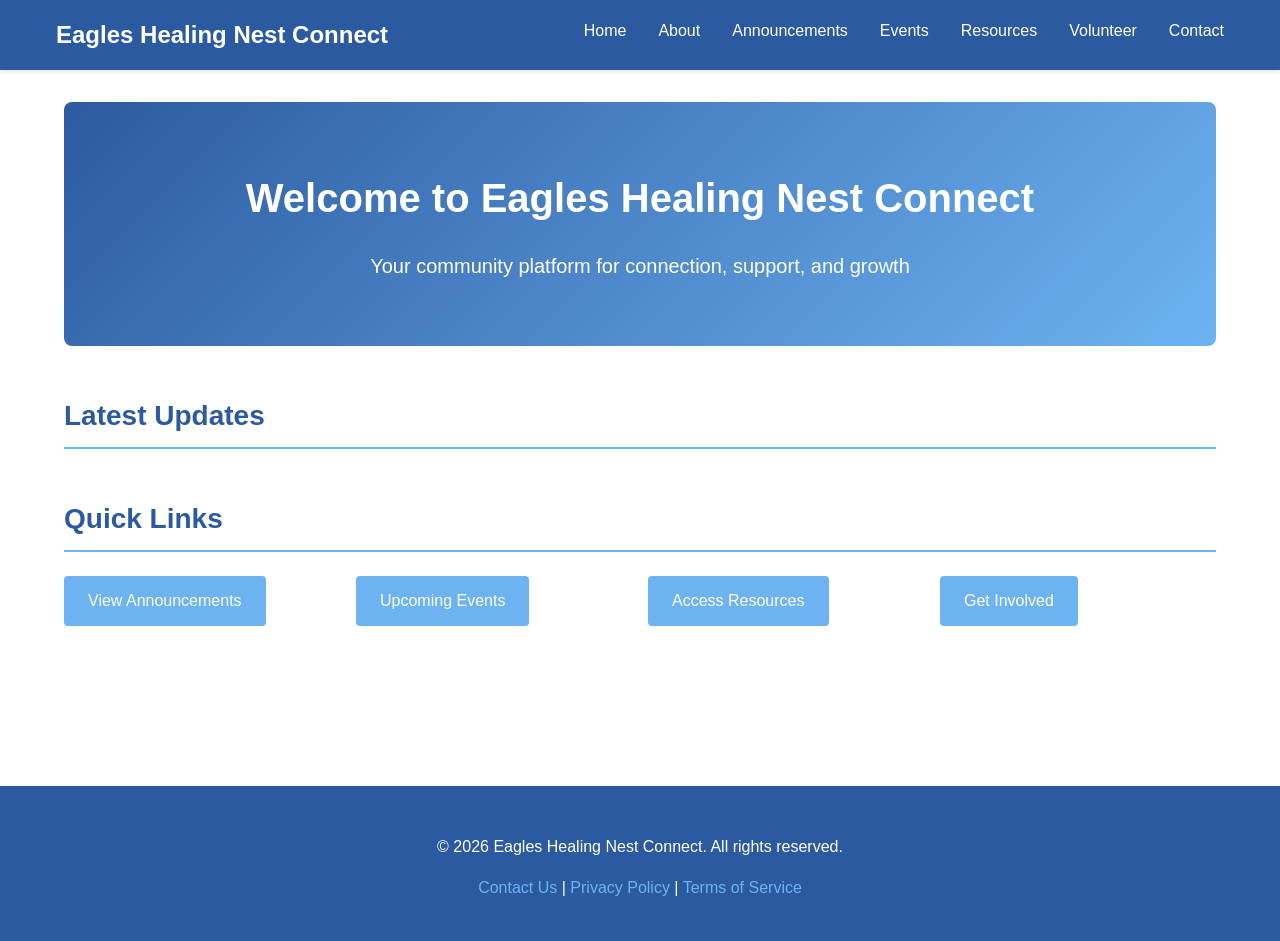
<file: index.html>
<!DOCTYPE html>
<html lang="en">
<head>
    <meta charset="UTF-8">
    <meta name="viewport" content="width=device-width, initial-scale=1.0">
    <meta name="description" content="Eagles Healing Nest Connect - Community platform for residents">
    <title>Home - Eagles Healing Nest Connect</title>
    <link rel="stylesheet" href="css/normalize.css">
    <link rel="stylesheet" href="css/styles.css">
    <link rel="stylesheet" href="css/responsive.css">
</head>
<body>
    <header role="banner">
        <nav role="navigation" aria-label="Main navigation">
            <a href="/" class="logo">Eagles Healing Nest Connect</a>
            <ul>
                <li><a href="/">Home</a></li>
                <li><a href="/about/">About</a></li>
                <li><a href="/announcements/">Announcements</a></li>
                <li><a href="/events/">Events</a></li>
                <li><a href="/resources/">Resources</a></li>
                <li><a href="/volunteer/">Volunteer</a></li>
                <li><a href="/contact/">Contact</a></li>
            </ul>
        </nav>
    </header>

    <main role="main">
        <section class="hero">
            <h1>Welcome to Eagles Healing Nest Connect</h1>
            <p>Your community platform for connection, support, and growth</p>
        </section>

        <section class="featured-content">
            <h2>Latest Updates</h2>
            <!-- Featured announcements and events will be displayed here -->
        </section>

        <section class="quick-links">
            <h2>Quick Links</h2>
            <ul>
                <li><a href="/announcements/">View Announcements</a></li>
                <li><a href="/events/">Upcoming Events</a></li>
                <li><a href="/resources/">Access Resources</a></li>
                <li><a href="/volunteer/">Get Involved</a></li>
            </ul>
        </section>
    </main>

    <footer role="contentinfo">
        <p>&copy; 2026 Eagles Healing Nest Connect. All rights reserved.</p>
        <p><a href="/contact/">Contact Us</a> | <a href="#">Privacy Policy</a> | <a href="#">Terms of Service</a></p>
    </footer>

    <script src="js/script.js"></script>
    <script src="js/navigation.js"></script>
</body>
</html>
</file>
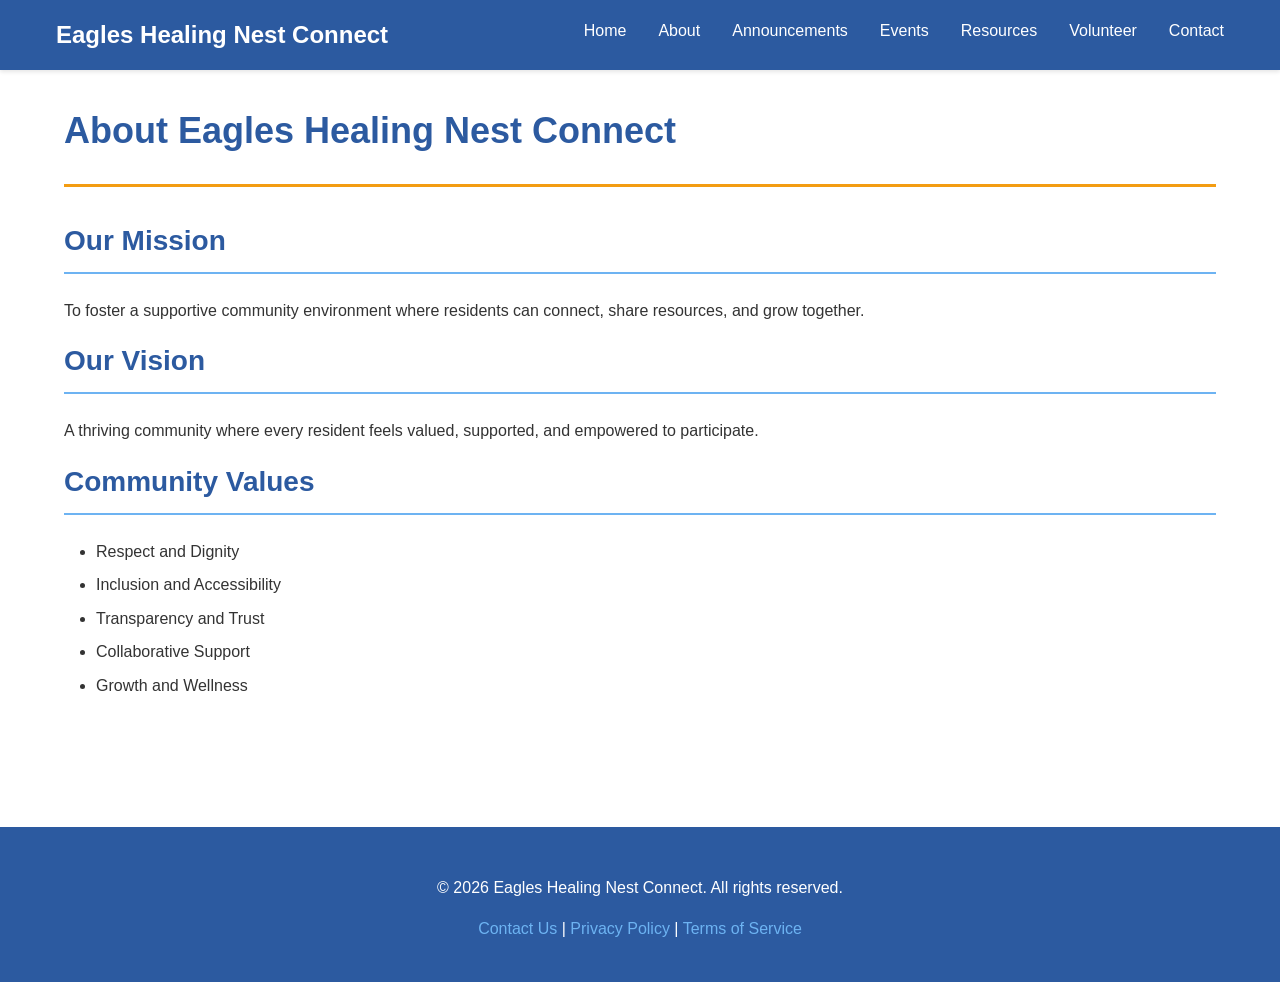
<file: about/index.html>
<!DOCTYPE html>
<html lang="en">
<head>
    <meta charset="UTF-8">
    <meta name="viewport" content="width=device-width, initial-scale=1.0">
    <meta name="description" content="Learn more about Eagles Healing Nest Connect community">
    <title>About Us - Eagles Healing Nest Connect</title>
    <link rel="stylesheet" href="../css/normalize.css">
    <link rel="stylesheet" href="../css/styles.css">
    <link rel="stylesheet" href="../css/responsive.css">
</head>
<body>
    <header role="banner">
        <nav role="navigation" aria-label="Main navigation">
            <a href="/" class="logo">Eagles Healing Nest Connect</a>
            <ul>
                <li><a href="/">Home</a></li>
                <li><a href="/about/">About</a></li>
                <li><a href="/announcements/">Announcements</a></li>
                <li><a href="/events/">Events</a></li>
                <li><a href="/resources/">Resources</a></li>
                <li><a href="/volunteer/">Volunteer</a></li>
                <li><a href="/contact/">Contact</a></li>
            </ul>
        </nav>
    </header>

    <main role="main">
        <section class="page-header">
            <h1>About Eagles Healing Nest Connect</h1>
        </section>

        <section class="content">
            <h2>Our Mission</h2>
            <p>To foster a supportive community environment where residents can connect, share resources, and grow together.</p>

            <h2>Our Vision</h2>
            <p>A thriving community where every resident feels valued, supported, and empowered to participate.</p>

            <h2>Community Values</h2>
            <ul>
                <li>Respect and Dignity</li>
                <li>Inclusion and Accessibility</li>
                <li>Transparency and Trust</li>
                <li>Collaborative Support</li>
                <li>Growth and Wellness</li>
            </ul>
        </section>
    </main>

    <footer role="contentinfo">
        <p>&copy; 2026 Eagles Healing Nest Connect. All rights reserved.</p>
        <p><a href="/contact/">Contact Us</a> | <a href="#">Privacy Policy</a> | <a href="#">Terms of Service</a></p>
    </footer>

    <script src="../js/script.js"></script>
    <script src="../js/navigation.js"></script>
</body>
</html>
</file>
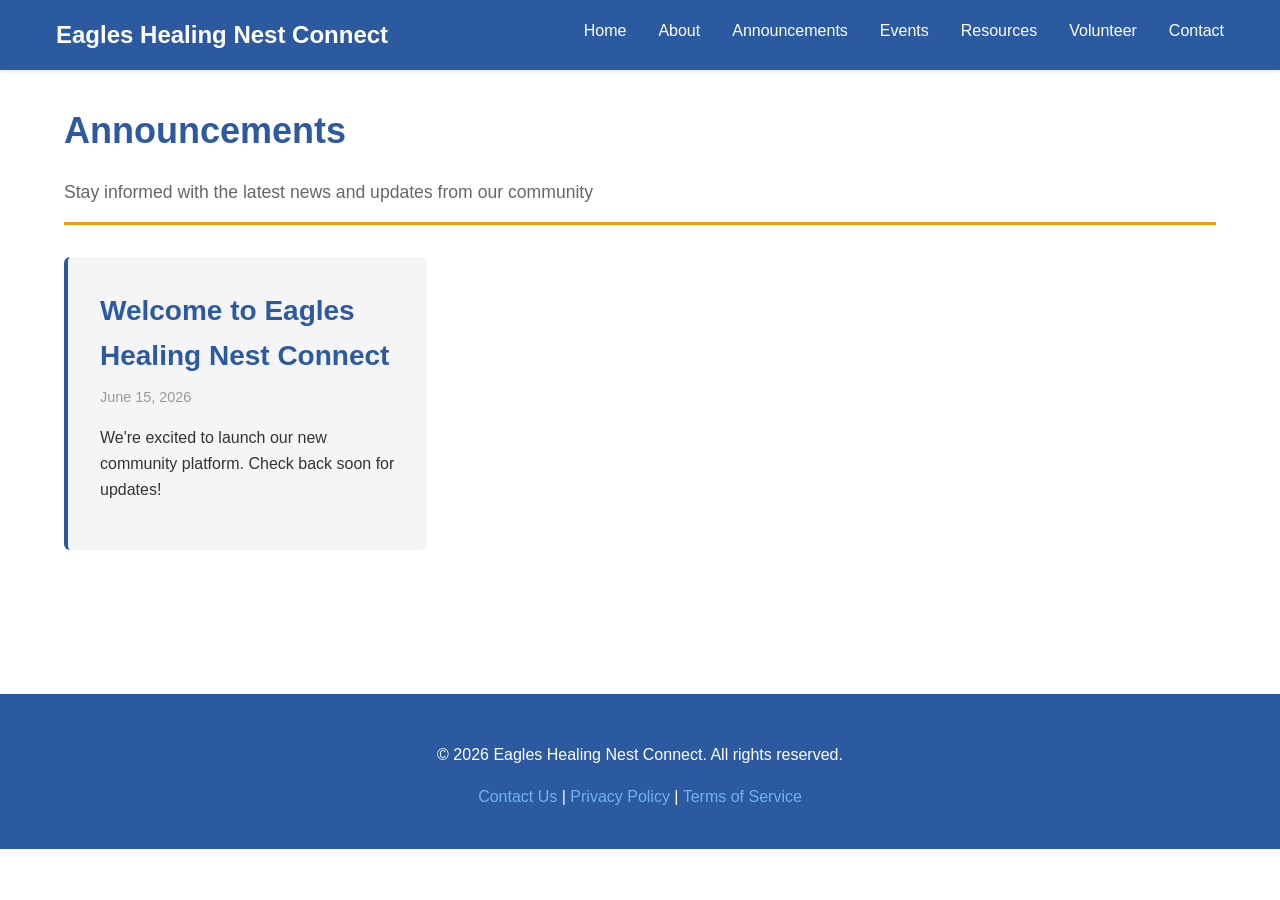
<file: announcements/index.html>
<!DOCTYPE html>
<html lang="en">
<head>
    <meta charset="UTF-8">
    <meta name="viewport" content="width=device-width, initial-scale=1.0">
    <meta name="description" content="Latest announcements and news from Eagles Healing Nest">
    <title>Announcements - Eagles Healing Nest Connect</title>
    <link rel="stylesheet" href="../css/normalize.css">
    <link rel="stylesheet" href="../css/styles.css">
    <link rel="stylesheet" href="../css/responsive.css">
</head>
<body>
    <header role="banner">
        <nav role="navigation" aria-label="Main navigation">
            <a href="/" class="logo">Eagles Healing Nest Connect</a>
            <ul>
                <li><a href="/">Home</a></li>
                <li><a href="/about/">About</a></li>
                <li><a href="/announcements/">Announcements</a></li>
                <li><a href="/events/">Events</a></li>
                <li><a href="/resources/">Resources</a></li>
                <li><a href="/volunteer/">Volunteer</a></li>
                <li><a href="/contact/">Contact</a></li>
            </ul>
        </nav>
    </header>

    <main role="main">
        <section class="page-header">
            <h1>Announcements</h1>
            <p>Stay informed with the latest news and updates from our community</p>
        </section>

        <section class="announcements-list">
            <!-- Announcements will be displayed here -->
            <article class="announcement">
                <h2>Welcome to Eagles Healing Nest Connect</h2>
                <time datetime="2026-06-15">June 15, 2026</time>
                <p>We're excited to launch our new community platform. Check back soon for updates!</p>
            </article>
        </section>
    </main>

    <footer role="contentinfo">
        <p>&copy; 2026 Eagles Healing Nest Connect. All rights reserved.</p>
        <p><a href="/contact/">Contact Us</a> | <a href="#">Privacy Policy</a> | <a href="#">Terms of Service</a></p>
    </footer>

    <script src="../js/script.js"></script>
    <script src="../js/navigation.js"></script>
</body>
</html>
</file>
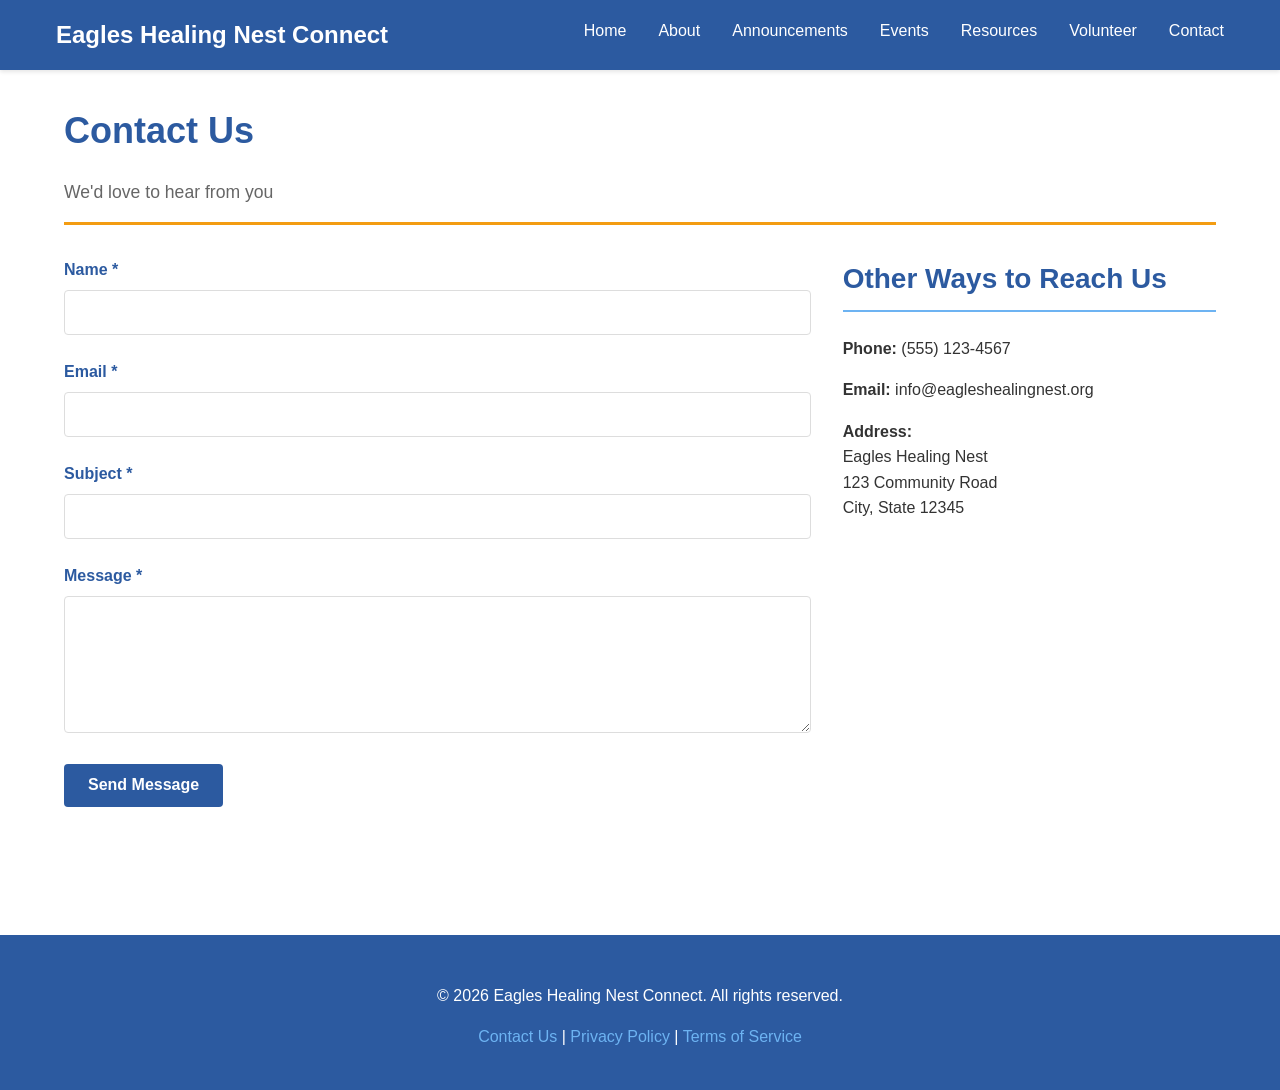
<file: contact/index.html>
<!DOCTYPE html>
<html lang="en">
<head>
    <meta charset="UTF-8">
    <meta name="viewport" content="width=device-width, initial-scale=1.0">
    <meta name="description" content="Contact Eagles Healing Nest Connect">
    <title>Contact Us - Eagles Healing Nest Connect</title>
    <link rel="stylesheet" href="../css/normalize.css">
    <link rel="stylesheet" href="../css/styles.css">
    <link rel="stylesheet" href="../css/responsive.css">
</head>
<body>
    <header role="banner">
        <nav role="navigation" aria-label="Main navigation">
            <a href="/" class="logo">Eagles Healing Nest Connect</a>
            <ul>
                <li><a href="/">Home</a></li>
                <li><a href="/about/">About</a></li>
                <li><a href="/announcements/">Announcements</a></li>
                <li><a href="/events/">Events</a></li>
                <li><a href="/resources/">Resources</a></li>
                <li><a href="/volunteer/">Volunteer</a></li>
                <li><a href="/contact/">Contact</a></li>
            </ul>
        </nav>
    </header>

    <main role="main">
        <section class="page-header">
            <h1>Contact Us</h1>
            <p>We'd love to hear from you</p>
        </section>

        <section class="contact-content">
            <div class="contact-form">
                <form id="contactForm" novalidate>
                    <div class="form-group">
                        <label for="name">Name *</label>
                        <input type="text" id="name" name="name" required>
                    </div>

                    <div class="form-group">
                        <label for="email">Email *</label>
                        <input type="email" id="email" name="email" required>
                    </div>

                    <div class="form-group">
                        <label for="subject">Subject *</label>
                        <input type="text" id="subject" name="subject" required>
                    </div>

                    <div class="form-group">
                        <label for="message">Message *</label>
                        <textarea id="message" name="message" rows="6" required></textarea>
                    </div>

                    <button type="submit" class="btn-primary">Send Message</button>
                </form>
            </div>

            <div class="contact-info">
                <h2>Other Ways to Reach Us</h2>
                <p>
                    <strong>Phone:</strong> (555) 123-4567
                </p>
                <p>
                    <strong>Email:</strong> info@eagleshealingnest.org
                </p>
                <p>
                    <strong>Address:</strong><br>
                    Eagles Healing Nest<br>
                    123 Community Road<br>
                    City, State 12345
                </p>
            </div>
        </section>
    </main>

    <footer role="contentinfo">
        <p>&copy; 2026 Eagles Healing Nest Connect. All rights reserved.</p>
        <p><a href="/contact/">Contact Us</a> | <a href="#">Privacy Policy</a> | <a href="#">Terms of Service</a></p>
    </footer>

    <script src="../js/script.js"></script>
    <script src="../js/navigation.js"></script>
    <script src="../js/form-validation.js"></script>
</body>
</html>
</file>
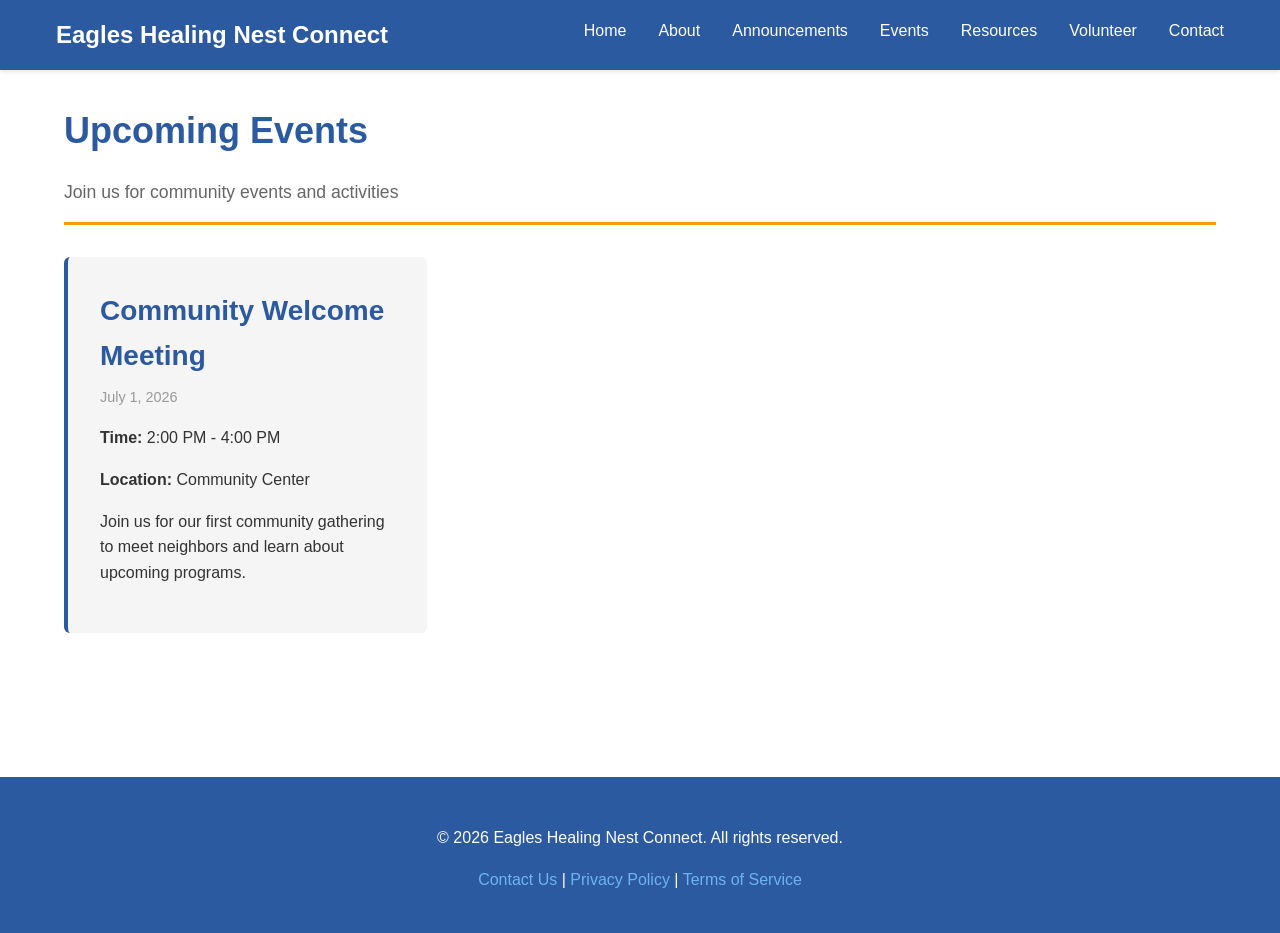
<file: events/index.html>
<!DOCTYPE html>
<html lang="en">
<head>
    <meta charset="UTF-8">
    <meta name="viewport" content="width=device-width, initial-scale=1.0">
    <meta name="description" content="Upcoming events at Eagles Healing Nest">
    <title>Events - Eagles Healing Nest Connect</title>
    <link rel="stylesheet" href="../css/normalize.css">
    <link rel="stylesheet" href="../css/styles.css">
    <link rel="stylesheet" href="../css/responsive.css">
</head>
<body>
    <header role="banner">
        <nav role="navigation" aria-label="Main navigation">
            <a href="/" class="logo">Eagles Healing Nest Connect</a>
            <ul>
                <li><a href="/">Home</a></li>
                <li><a href="/about/">About</a></li>
                <li><a href="/announcements/">Announcements</a></li>
                <li><a href="/events/">Events</a></li>
                <li><a href="/resources/">Resources</a></li>
                <li><a href="/volunteer/">Volunteer</a></li>
                <li><a href="/contact/">Contact</a></li>
            </ul>
        </nav>
    </header>

    <main role="main">
        <section class="page-header">
            <h1>Upcoming Events</h1>
            <p>Join us for community events and activities</p>
        </section>

        <section class="events-list">
            <!-- Events will be displayed here -->
            <article class="event">
                <h2>Community Welcome Meeting</h2>
                <time datetime="2026-07-01">July 1, 2026</time>
                <p><strong>Time:</strong> 2:00 PM - 4:00 PM</p>
                <p><strong>Location:</strong> Community Center</p>
                <p>Join us for our first community gathering to meet neighbors and learn about upcoming programs.</p>
            </article>
        </section>
    </main>

    <footer role="contentinfo">
        <p>&copy; 2026 Eagles Healing Nest Connect. All rights reserved.</p>
        <p><a href="/contact/">Contact Us</a> | <a href="#">Privacy Policy</a> | <a href="#">Terms of Service</a></p>
    </footer>

    <script src="../js/script.js"></script>
    <script src="../js/navigation.js"></script>
</body>
</html>
</file>
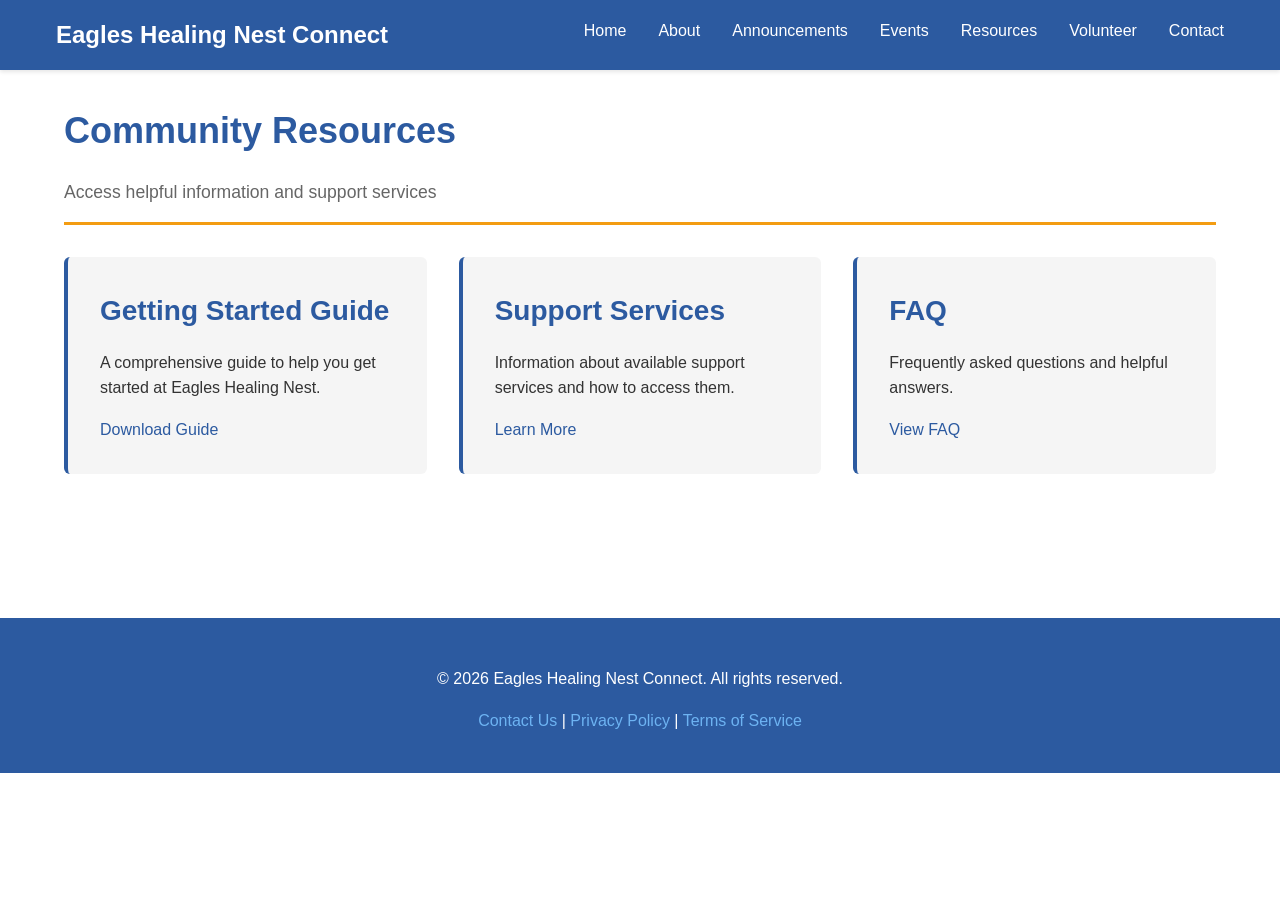
<file: resources/index.html>
<!DOCTYPE html>
<html lang="en">
<head>
    <meta charset="UTF-8">
    <meta name="viewport" content="width=device-width, initial-scale=1.0">
    <meta name="description" content="Community resources and helpful information">
    <title>Resources - Eagles Healing Nest Connect</title>
    <link rel="stylesheet" href="../css/normalize.css">
    <link rel="stylesheet" href="../css/styles.css">
    <link rel="stylesheet" href="../css/responsive.css">
</head>
<body>
    <header role="banner">
        <nav role="navigation" aria-label="Main navigation">
            <a href="/" class="logo">Eagles Healing Nest Connect</a>
            <ul>
                <li><a href="/">Home</a></li>
                <li><a href="/about/">About</a></li>
                <li><a href="/announcements/">Announcements</a></li>
                <li><a href="/events/">Events</a></li>
                <li><a href="/resources/">Resources</a></li>
                <li><a href="/volunteer/">Volunteer</a></li>
                <li><a href="/contact/">Contact</a></li>
            </ul>
        </nav>
    </header>

    <main role="main">
        <section class="page-header">
            <h1>Community Resources</h1>
            <p>Access helpful information and support services</p>
        </section>

        <section class="resources-list">
            <article class="resource">
                <h2>Getting Started Guide</h2>
                <p>A comprehensive guide to help you get started at Eagles Healing Nest.</p>
                <a href="#">Download Guide</a>
            </article>

            <article class="resource">
                <h2>Support Services</h2>
                <p>Information about available support services and how to access them.</p>
                <a href="#">Learn More</a>
            </article>

            <article class="resource">
                <h2>FAQ</h2>
                <p>Frequently asked questions and helpful answers.</p>
                <a href="#">View FAQ</a>
            </article>
        </section>
    </main>

    <footer role="contentinfo">
        <p>&copy; 2026 Eagles Healing Nest Connect. All rights reserved.</p>
        <p><a href="/contact/">Contact Us</a> | <a href="#">Privacy Policy</a> | <a href="#">Terms of Service</a></p>
    </footer>

    <script src="../js/script.js"></script>
    <script src="../js/navigation.js"></script>
</body>
</html>
</file>
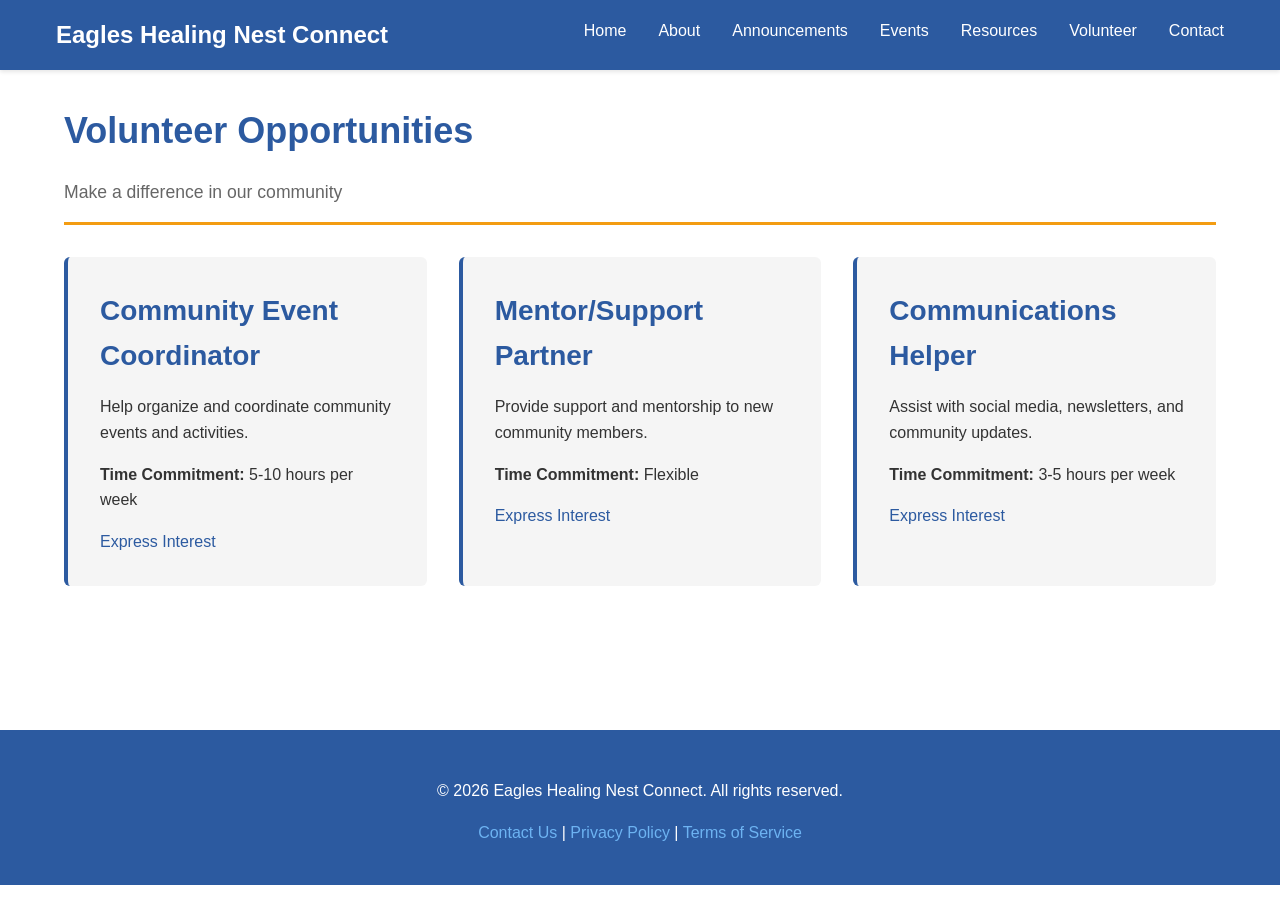
<file: volunteer/index.html>
<!DOCTYPE html>
<html lang="en">
<head>
    <meta charset="UTF-8">
    <meta name="viewport" content="width=device-width, initial-scale=1.0">
    <meta name="description" content="Volunteer opportunities at Eagles Healing Nest">
    <title>Volunteer - Eagles Healing Nest Connect</title>
    <link rel="stylesheet" href="../css/normalize.css">
    <link rel="stylesheet" href="../css/styles.css">
    <link rel="stylesheet" href="../css/responsive.css">
</head>
<body>
    <header role="banner">
        <nav role="navigation" aria-label="Main navigation">
            <a href="/" class="logo">Eagles Healing Nest Connect</a>
            <ul>
                <li><a href="/">Home</a></li>
                <li><a href="/about/">About</a></li>
                <li><a href="/announcements/">Announcements</a></li>
                <li><a href="/events/">Events</a></li>
                <li><a href="/resources/">Resources</a></li>
                <li><a href="/volunteer/">Volunteer</a></li>
                <li><a href="/contact/">Contact</a></li>
            </ul>
        </nav>
    </header>

    <main role="main">
        <section class="page-header">
            <h1>Volunteer Opportunities</h1>
            <p>Make a difference in our community</p>
        </section>

        <section class="opportunities-list">
            <article class="opportunity">
                <h2>Community Event Coordinator</h2>
                <p>Help organize and coordinate community events and activities.</p>
                <p><strong>Time Commitment:</strong> 5-10 hours per week</p>
                <a href="/contact/">Express Interest</a>
            </article>

            <article class="opportunity">
                <h2>Mentor/Support Partner</h2>
                <p>Provide support and mentorship to new community members.</p>
                <p><strong>Time Commitment:</strong> Flexible</p>
                <a href="/contact/">Express Interest</a>
            </article>

            <article class="opportunity">
                <h2>Communications Helper</h2>
                <p>Assist with social media, newsletters, and community updates.</p>
                <p><strong>Time Commitment:</strong> 3-5 hours per week</p>
                <a href="/contact/">Express Interest</a>
            </article>
        </section>
    </main>

    <footer role="contentinfo">
        <p>&copy; 2026 Eagles Healing Nest Connect. All rights reserved.</p>
        <p><a href="/contact/">Contact Us</a> | <a href="#">Privacy Policy</a> | <a href="#">Terms of Service</a></p>
    </footer>

    <script src="../js/script.js"></script>
    <script src="../js/navigation.js"></script>
</body>
</html>
</file>
<file: css/styles.css>
:root {
  --primary-color: #2c5aa0;
  --secondary-color: #6db3f2;
  --accent-color: #f39c12;
  --text-color: #333;
  --light-bg: #f5f5f5;
  --border-color: #ddd;
  --font-family: 'Segoe UI', Tahoma, Geneva, Verdana, sans-serif;
}

* {
  box-sizing: border-box;
}

body {
  font-family: var(--font-family);
  color: var(--text-color);
  background-color: #fff;
  line-height: 1.6;
}

/* Typography */
h1, h2, h3, h4, h5, h6 {
  margin-top: 0;
  margin-bottom: 0.5em;
  font-weight: 600;
  color: var(--primary-color);
}

h1 {
  font-size: 2.5rem;
}

h2 {
  font-size: 2rem;
}

h3 {
  font-size: 1.5rem;
}

p {
  margin-bottom: 1em;
}

a {
  color: var(--primary-color);
  text-decoration: none;
}

a:hover {
  text-decoration: underline;
  color: var(--secondary-color);
}

a:focus {
  outline: 2px solid var(--accent-color);
  outline-offset: 2px;
}

/* Header and Navigation */
header {
  background-color: var(--primary-color);
  color: white;
  padding: 1rem 0;
  box-shadow: 0 2px 4px rgba(0, 0, 0, 0.1);
  position: sticky;
  top: 0;
  z-index: 100;
}

nav {
  max-width: 1200px;
  margin: 0 auto;
  padding: 0 1rem;
  display: flex;
  justify-content: space-between;
  align-items: center;
}

.logo {
  font-size: 1.5rem;
  font-weight: bold;
  color: white;
  margin-right: 2rem;
}

.logo:hover {
  text-decoration: none;
  color: var(--secondary-color);
}

nav ul {
  list-style: none;
  padding: 0;
  margin: 0;
  display: flex;
  gap: 2rem;
  flex-wrap: wrap;
}

nav a {
  color: white;
  transition: color 0.3s ease;
}

nav a:hover {
  color: var(--secondary-color);
  text-decoration: none;
}

/* Main Content */
main {
  max-width: 1200px;
  margin: 0 auto;
  padding: 2rem 1rem;
}

.hero {
  background: linear-gradient(135deg, var(--primary-color) 0%, var(--secondary-color) 100%);
  color: white;
  padding: 4rem 2rem;
  border-radius: 8px;
  margin-bottom: 3rem;
  text-align: center;
}

.hero h1 {
  color: white;
  font-size: 3rem;
  margin-bottom: 1rem;
}

.hero p {
  font-size: 1.25rem;
  margin-bottom: 0;
}

.page-header {
  margin-bottom: 2rem;
  border-bottom: 3px solid var(--accent-color);
  padding-bottom: 1rem;
}

.page-header h1 {
  margin-bottom: 0.5rem;
}

.page-header p {
  font-size: 1.1rem;
  color: #666;
  margin-bottom: 0;
}

/* Sections */
section {
  margin-bottom: 3rem;
}

section h2 {
  border-bottom: 2px solid var(--secondary-color);
  padding-bottom: 0.5rem;
  margin-bottom: 1.5rem;
}

/* Lists */
ul, ol {
  margin-bottom: 1.5rem;
  padding-left: 2rem;
}

li {
  margin-bottom: 0.5rem;
}

/* Content Cards */
article {
  background-color: var(--light-bg);
  padding: 1.5rem;
  margin-bottom: 1.5rem;
  border-radius: 6px;
  border-left: 4px solid var(--primary-color);
}

article h2 {
  margin-top: 0;
  color: var(--primary-color);
  border-bottom: none;
  padding-bottom: 0;
  margin-bottom: 0.5rem;
}

article time {
  display: block;
  color: #999;
  font-size: 0.9rem;
  margin-bottom: 0.5rem;
}

/* Forms */
.form-group {
  margin-bottom: 1.5rem;
}

label {
  display: block;
  margin-bottom: 0.5rem;
  font-weight: 600;
  color: var(--primary-color);
}

input,
textarea,
select {
  width: 100%;
  padding: 0.75rem;
  border: 1px solid var(--border-color);
  border-radius: 4px;
  font-family: var(--font-family);
  font-size: 1rem;
}

input:focus,
textarea:focus,
select:focus {
  outline: none;
  border-color: var(--primary-color);
  box-shadow: 0 0 0 3px rgba(44, 90, 160, 0.1);
}

/* Buttons */
button,
.btn-primary {
  background-color: var(--primary-color);
  color: white;
  padding: 0.75rem 1.5rem;
  border: none;
  border-radius: 4px;
  cursor: pointer;
  font-size: 1rem;
  font-weight: 600;
  transition: background-color 0.3s ease;
}

button:hover,
.btn-primary:hover {
  background-color: var(--secondary-color);
}

button:focus,
.btn-primary:focus {
  outline: 2px solid var(--accent-color);
  outline-offset: 2px;
}

/* Footer */
footer {
  background-color: var(--primary-color);
  color: white;
  padding: 2rem 1rem;
  margin-top: 3rem;
  text-align: center;
}

footer p {
  margin-bottom: 0.5rem;
}

footer a {
  color: var(--secondary-color);
}

footer a:hover {
  color: white;
}

/* Quick Links */
.quick-links ul,
.announcements-list,
.events-list,
.resources-list,
.opportunities-list {
  list-style: none;
  padding: 0;
}

.quick-links li,
.quick-links a,
.announcement,
.event,
.resource,
.opportunity {
  display: block;
  margin-bottom: 1rem;
}

.quick-links a {
  display: inline-block;
  background-color: var(--secondary-color);
  color: white;
  padding: 0.75rem 1.5rem;
  border-radius: 4px;
  transition: background-color 0.3s ease;
}

.quick-links a:hover {
  background-color: var(--primary-color);
  text-decoration: none;
}

/* Accessibility */
.skip-link {
  position: absolute;
  top: -40px;
  left: 0;
  background: var(--accent-color);
  color: white;
  padding: 8px;
  text-decoration: none;
  z-index: 100;
}

.skip-link:focus {
  top: 0;
}
</file>
<file: css/responsive.css>
/* Mobile-First Responsive Design */

/* Extra small devices (portrait phones, less than 576px) */
@media (max-width: 575.98px) {
  h1 {
    font-size: 1.75rem;
  }

  h2 {
    font-size: 1.35rem;
  }

  h3 {
    font-size: 1.1rem;
  }

  .hero {
    padding: 2rem 1rem;
  }

  .hero h1 {
    font-size: 1.75rem;
  }

  .hero p {
    font-size: 1rem;
  }

  nav ul {
    flex-direction: column;
    gap: 0.5rem;
  }

  nav ul li {
    padding: 0.5rem 0;
  }

  main {
    padding: 1rem;
  }

  section {
    margin-bottom: 2rem;
  }

  article {
    padding: 1rem;
  }

  .contact-content {
    display: block;
  }

  .contact-form,
  .contact-info {
    margin-bottom: 2rem;
  }
}

/* Small devices (landscape phones, 576px and up) */
@media (min-width: 576px) {
  nav ul {
    display: flex;
    gap: 1rem;
  }

  h1 {
    font-size: 2.25rem;
  }

  h2 {
    font-size: 1.75rem;
  }
}

/* Medium devices (tablets, 768px and up) */
@media (min-width: 768px) {
  nav ul {
    gap: 2rem;
  }

  .hero {
    padding: 3rem 2rem;
  }

  .hero h1 {
    font-size: 2.5rem;
  }

  main {
    padding: 2rem 1.5rem;
  }

  .contact-content {
    display: grid;
    grid-template-columns: 2fr 1fr;
    gap: 2rem;
  }

  article {
    padding: 2rem;
  }

  .quick-links ul {
    display: grid;
    grid-template-columns: repeat(2, 1fr);
    gap: 1rem;
  }
}

/* Large devices (desktops, 992px and up) */
@media (min-width: 992px) {
  main {
    max-width: 1200px;
  }

  .hero {
    padding: 4rem 2rem;
  }

  .quick-links ul {
    display: grid;
    grid-template-columns: repeat(4, 1fr);
    gap: 1rem;
  }

  .announcements-list,
  .events-list,
  .resources-list,
  .opportunities-list {
    display: grid;
    grid-template-columns: repeat(2, 1fr);
    gap: 2rem;
  }

  article {
    padding: 2rem;
  }
}

/* Extra large devices (large desktops, 1200px and up) */
@media (min-width: 1200px) {
  .announcements-list,
  .events-list,
  .resources-list,
  .opportunities-list {
    display: grid;
    grid-template-columns: repeat(3, 1fr);
    gap: 2rem;
  }
}

/* Print styles */
@media print {
  header,
  footer,
  nav {
    display: none;
  }

  body {
    background-color: white;
    color: black;
  }

  a {
    text-decoration: underline;
  }
}
</file>
